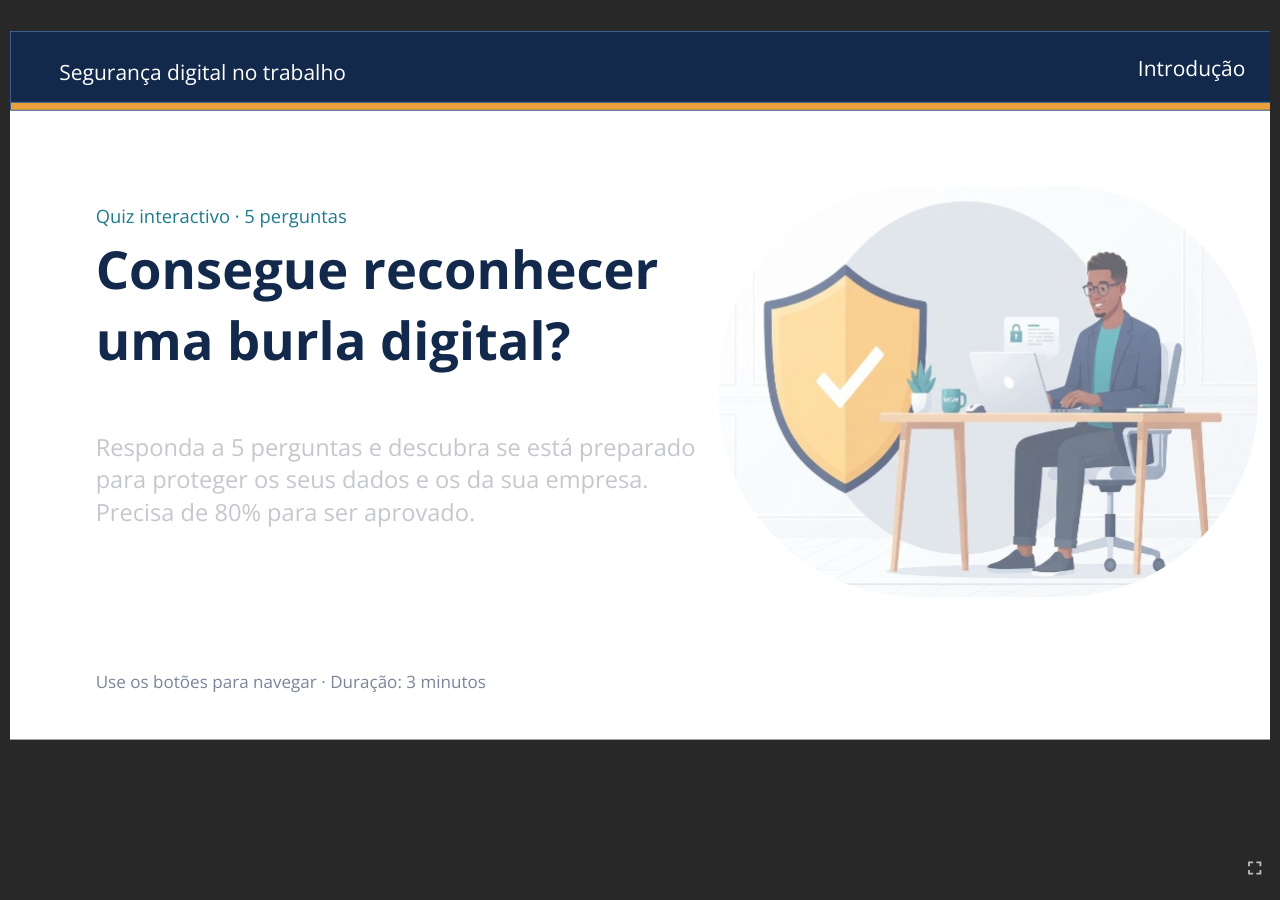
<file: elearning/quiz-seguranca-digital/story.html>
﻿<!doctype html>
<html lang="pt-PT">
<head>
  <meta charset="utf-8">
  <!-- Created using Storyline 360 x64 - http://www.articulate.com  -->
  <!-- version: 3.130.39111.0 -->
  <title>Quiz_Seguranca_Digital</title>
  <meta http-equiv="x-ua-compatible" content="IE=edge"/>
  <meta name="viewport" content="width=device-width,initial-scale=1,user-scalable=no,shrink-to-fit=no,minimal-ui"/>
  <meta name="apple-mobile-web-app-capable" content="yes"/>
  <style>
    html, body { height: 100%; padding: 0; margin: 0 }
    #app { height: 100%; width: 100%; }
  </style>

  <script>
    window.DS = {};
    window.globals = {
      DATA_PATH_BASE: '',
      HAS_FRAME: true,
      HAS_SLIDE: true,

      lmsPresent: false,
      tinCanPresent: false,
      cmi5Present: false,
      aoSupport: false,
      scale: 'Scaled',
      captureRc: false,
      browserSize: 'optimal',
      bgColor: '#282828',
      features: 'DropInBase,EngagePromiseUpgrade,FinalPromiseUpgrade,JsInteractions,Localization,PlayerMemoryEnhancements,SlideLevelScale,SlidePromiseUpgrade,StartupPromiseUpgrade,ViewPromiseUpgrade',
      themeName: 'unified',
      preloaderColor: '#FFFFFF',
      suppressAnalytics: false,
      productChannel: 'stable',
      publishSource: 'storyline',
      aid: 'aid|7710d9fb-9100-533c-a521-ce4788fc5e67',
      cid: '8deb9452-287f-40b4-80cc-6dc9d118e4b2',
      playerVersion: '3.130.39111.0',
      publishTimestamp: '2026-11-21T18:24:02.7224684Z',
      maxIosVideoElements: 10,
      connectionSettings: { message: 'Est%C3%A1%20desconectado.%20A%20tentar%20restabelecer%20a%20liga%C3%A7%C3%A3o...', useDarkTheme: false, mode: 'disabled' },
      hasFeature: function(feature) {
        return this.features.split(',').includes(feature);
      },
      
      parseParams: function(qs) {
        if (window.globals.parsedParams != null) {
          return window.globals.parsedParams;
        }
        qs = (qs || window.location.search.substr(1)).split('+').join(' ');
        var params = {},
            tokens,
            re = /[?&]?([^=]+)=([^&]*)/g;

        while (tokens = re.exec(qs)) {
          params[decodeURIComponent(tokens[1]).trim()] =
            decodeURIComponent(tokens[2]).trim();
        }
        window.globals.parsedParams = params;
        return params;
      }

    };

    if (window.flagsUnderTest != null) {
      window.globals.features = window.flagsUnderTest.reduce((accum, feature) => {
        if (!accum.includes(feature)) {
          accum.push(feature);
        }
        return accum;
      }, window.globals.features.split(',')).join();
    }
  </script>
  <script>
    var isIe11 = ('ActiveXObject' in window || window.MSBlobBuilder != null)
      && window.msCrypto != null && !window.ActiveXObject;
    if (isIe11) {
      window.globals.unsupportedBrowser = true;
      document.write(atob('[base64]'));
    }
  </script>

  <script>
    if (window.globals.hasFeature('Localization')) {
      
      
    }
  </script>

  
  
  <script>window.THREE = { };</script>
  
</head>
<body style="background: #282828" class="cs-HTML theme-unified">
  <!-- 360 -->
  <script>!function(){var e,i=/iPhone/i,o=/iPod/i,n=/iPad/i,t=/\biOS-universal(?:.+)Mac\b/i,r=/\bAndroid(?:.+)Mobile\b/i,a=/Android/i,d=/(?:SD4930UR|\bSilk(?:.+)Mobile\b)/i,p=/Silk/i,l=/Windows Phone/i,u=/\bWindows(?:.+)ARM\b/i,b=/BlackBerry/i,s=/BB10/i,c=/Opera Mini/i,f=/\b(CriOS|Chrome)(?:.+)Mobile/i,h=/Mobile(?:.+)Firefox\b/i,v=function(e){return void 0!==e&&"MacIntel"===e.platform&&"number"==typeof e.maxTouchPoints&&e.maxTouchPoints>1&&"undefined"==typeof MSStream};e=function(e){var m={userAgent:"",platform:"",maxTouchPoints:0};e||"undefined"==typeof navigator?"string"==typeof e?m.userAgent=e:e&&e.userAgent&&(m={userAgent:e.userAgent,platform:e.platform,maxTouchPoints:e.maxTouchPoints||0}):m={userAgent:navigator.userAgent,platform:navigator.platform,maxTouchPoints:navigator.maxTouchPoints||0};var g=m.userAgent,y=g.split("[FBAN");void 0!==y[1]&&(g=y[0]),void 0!==(y=g.split("Twitter"))[1]&&(g=y[0]);var A=function(e){return function(i){return i.test(e)}}(g),w={apple:{phone:A(i)&&!A(l),ipod:A(o),tablet:!A(i)&&(A(n)||v(m))&&!A(l),universal:A(t),device:(A(i)||A(o)||A(n)||A(t)||v(m))&&!A(l)},amazon:{phone:A(d),tablet:!A(d)&&A(p),device:A(d)||A(p)},android:{phone:!A(l)&&A(d)||!A(l)&&A(r),tablet:!A(l)&&!A(d)&&!A(r)&&(A(p)||A(a)),device:!A(l)&&(A(d)||A(p)||A(r)||A(a))||A(/\bokhttp\b/i)},windows:{phone:A(l),tablet:A(u),device:A(l)||A(u)},other:{blackberry:A(b),blackberry10:A(s),opera:A(c),firefox:A(h),chrome:A(f),device:A(b)||A(s)||A(c)||A(h)||A(f)},any:!1,phone:!1,tablet:!1};return w.any=w.apple.device||w.android.device||w.windows.device||w.other.device,w.phone=w.apple.phone||w.android.phone||w.windows.phone,w.tablet=w.apple.tablet||w.android.tablet||w.windows.tablet,w}(),"object"==typeof exports&&"undefined"!=typeof module?module.exports=e:"function"==typeof define&&define.amd?define((function(){return e})):this.isMobile=e}();
    window.isMobile.apple.tablet = window.isMobile.apple.tablet ||
      (navigator.platform === 'MacIntel' && navigator.maxTouchPoints > 1);
    window.isMobile.apple.device = window.isMobile.apple.device || window.isMobile.apple.tablet;
    window.isMobile.tablet = window.isMobile.tablet || window.isMobile.apple.tablet;
    window.isMobile.any = window.isMobile.any || window.isMobile.apple.tablet;
  </script>

  <div id="focus-sink" tabindex="-1"></div>

  <div id="preso"></div>
  <script>
    (function() {

      var classTypes = [ 'desktop', 'mobile', 'phone', 'tablet' ];

      var addDeviceClasses = function(prefix, testObj) {
        var curr, i;
        for (i = 0; i < classTypes.length; i++) {
          curr = classTypes[i];
          if (testObj[curr]) {
            document.body.classList.add(prefix + curr);
          }
        }
      };

      var params = window.globals.parseParams(),
          isDevicePreview = params.devicepreview === '1',
          isPhoneOverride = params.deviceType === 'phone' || (isDevicePreview && params.phone == '1'),
          isTabletOverride = (params.deviceType === 'tablet' || isDevicePreview) && !isPhoneOverride,
          isMobileOverride = isPhoneOverride || isTabletOverride;

      var deviceView = {
        desktop: !window.isMobile.any && !isMobileOverride,
        mobile: window.isMobile.any || isMobileOverride,
        phone: isPhoneOverride || (window.isMobile.phone && !isTabletOverride),
        tablet: isTabletOverride || window.isMobile.tablet
      };

      window.globals.deviceView = deviceView;
      window.isMobile.desktop = !window.isMobile.any;
      window.isMobile.mobile = window.isMobile.any;

      addDeviceClasses('view-', deviceView);

    })();
  </script>
  
  <script src='story_content/triggers.js' type=text/javascript></script>
<script src='story_content/user.js' type=text/javascript></script>
  <div class="slide-loader"></div>

  <script>
    var doc = document, loader = doc.body.querySelector('.slide-loader'); [ 1, 2, 3 ].forEach(function(n) { var d = doc.createElement('div'); d.style.backgroundColor = window.globals.preloaderColor; d.classList.add('mobile-loader-dot'); d.classList.add('dot' + n); loader.appendChild(d); });
  </script>

  <div class="mobile-load-title-overlay" style="display: none">
    <div class="mobile-load-title">Quiz_Seguranca_Digital</div>
  </div>

  <div class="mobile-chrome-warning"></div>

  
<style>
  .warn-connection-dialog {
    display: none;
    background: transparent;
    pointer-events: all;
    position: fixed;
    left: 0;
    top: 0;
    width: 100%;
    height: 100%;
    z-index: 999;
  }

  .warn-connection-content {
    pointer-events: all;
    border-radius: 4px;
    background: white;
    border: 1px solid #E7E7E7;
    color: #333333;
    box-shadow: 0 2px 4px rgba(0, 0, 0, 0.25);
    transition: all 150ms ease-out;
    position: absolute;
    white-space: nowrap;
  }

  .view-phone.is-landscape .warn-connection-content {
    left: 23px;
    bottom: 23px;
  }

  .view-tablet.is-landscape .warn-connection-content {
    left: 50%;
    top: 20px;
    transform: translateX(-50%);
  }

  .view-mobile.is-portrait .warn-connection-content {
    transform: translate(-50%, calc(-100% - 15px));
  }

  .warn-connection-content p {
    display: inline-block;
    margin: 0 8px 0 0;
    line-height: 33px;
    font-size: 11px;
  }

  .warn-connection-content svg {
    position: relative;
    vertical-align: middle;
    margin: 0 2px 2px 8px;
  }

  .view-desktop .warn-connection-content {
    left: 1.5em;
    bottom: 1.5em;
  }

  .view-desktop .warn-connection-content p {
    font-size: 1.1em;
  }

  .is-offline .warn-connection-dialog {
    display: block;
  }

  .is-offline .cs-panel * {
    pointer-events: none !important;
  }

  .is-offline .cs-panel {
    pointer-events: all !important;
  }

  .is-offline #nav-controls * {
    pointer-events: none !important;
  }

  .is-offline #nav-controls {
    pointer-events: all !important;
  }
</style>

<div class="warn-connection-dialog" role="alertdialog" aria-modal="true" tabindex="0" aria-labelledby="warn-connection-message">
  <div class="warn-connection-content">
    <svg width="17" height="15" viewBox="0 0 17 15" xmlns="http://www.w3.org/2000/svg">
      <path fill="#8F0000" stroke="white" d="M16.07,12.98 L15.88,12.23 L9.51,1.21 C8.97,0.26,7.6,0.26,7.06,1.21 L0.69,12.23 C0.15,13.16,0.81,14.36,1.91,14.36 H14.65 C15.47,14.36,16.05,13.7,16.07,12.98 Z"/>
      <path fill="white" stroke="white" d="M8.58,5.5 C8.35,5.28,8.5,5.35,8.21,5.32 C8.09,5.35,7.97,5.49,7.96,5.67 C7.97,5.79,7.98,5.92,7.98,6.04 L7.98,6.04 C7.99,6.17,8,6.31,8.01,6.43 L8.01,6.44 C8.03,6.92,8.06,7.41,8.09,7.9 L8.09,7.9 C8.12,8.39,8.14,8.88,8.17,9.37 C8.17,9.39,8.18,9.42,8.2,9.44 C8.23,9.46,8.25,9.47,8.28,9.47 C8.31,9.47,8.34,9.46,8.35,9.44 C8.37,9.43,8.38,9.4,8.39,9.35 L8.39,9.34 C8.39,9.24,8.4,9.15,8.4,9.05 L8.4,9.05 C8.41,8.96,8.41,8.86,8.42,8.75 C8.43,8.44,8.45,8.12,8.47,7.81 L8.47,7.81 C8.49,7.49,8.51,7.18,8.53,6.87 C8.55,6.46,8.56,6.05,8.59,5.64 L8.6,5.62 C8.6,5.57,8.59,5.53,8.58,5.5 L8.21,5.32 Z"/>
      <circle fill="white" stroke="white" cx="8.3" cy="11.35" r="0.3"/>
    </svg>
    <p id="warn-connection-message">You are offline. Trying to reconnect...</p>
  </div>
</div>

<script>
  (function() {
    window.DS.connection = {
      warningShown: false,
      assets: {},
      loadingAssetGroup: false,
      retryDelay: 500
    };

    var connectionSettings = window.globals.connectionSettings || {};

    var useConnectionMessages = window.AbortController != null &&
      window.location.protocol != 'file:' &&
      connectionSettings.mode === 'normal';

    window.DS.connection.useConnectionMessages = useConnectionMessages;

    var assetCount = 0;
    var checkLoadedId;


    if (useConnectionMessages && connectionSettings != null) {
      var contentEl = document.querySelector('.warn-connection-content');
      var messageEl = contentEl.querySelector('p');

      if (connectionSettings.useDarkTheme) {
        contentEl.style.borderColor = '#BABBBA';
        contentEl.style.backgroundColor = '#282828';
        contentEl.style.color = '#FFFFFF';
      }

      if (connectionSettings.message != null) {
        messageEl.textContent = window.decodeURIComponent(connectionSettings.message);
      }
    }

    function checkAssetsReady() {
      for (var i in DS.connection.assets) {
        if (!DS.connection.assets[i].success) {
          return false;
        }
      }
      return true;
    }

    function stopAssetGroup() {
      if (!useConnectionMessages) { return; }

      assetCount = 0;

      DS.connection.oldAssetGroup = DS.connection.assets;
      DS.connection.assets = {};
      DS.connection.loadingAssetGroup = false;
      clearInterval(checkLoadedId);
    }

    function startAssetGroup() {
      if (!useConnectionMessages) { return; }
      var ticks = 0;
      clearInterval(checkLoadedId);
      checkLoadedId = setInterval(function() {
        var loaded = 0;
        if (assetCount === 0 && loaded === 0) {
          clearInterval(checkLoadedId);
          return;
        }

        for (var i in DS.connection.assets) {
          if (DS.connection.assets[i].success) {
            loaded++;
          }
        }

        if (assetCount === loaded && checkAssetsReady()) {
          for (var i in DS.connection.assets) {
            if (DS.connection.assets[i].action) {
              DS.connection.assets[i].action();
            }
          }
          hideWarning();
          stopAssetGroup();
        }
      }, 100)
    }

    function requiredAsset(url, action, retry, type) {
      if (!useConnectionMessages) { return; }
      if (DS.connection.assets[url]) { return; }

      DS.connection.assets[url] = {
        success: false, action: action, retry: retry, type: type
      };
      assetCount = Object.keys(DS.connection.assets).length;
      if (!DS.connection.loadingAssetGroup) {
        startAssetGroup();
      }
      DS.connection.loadingAssetGroup = true;
    }

    function assetLoaded(url) {
      if (!useConnectionMessages) { return; }
      if (DS.connection.assets[url]) {
        DS.connection.assets[url].success = true;
      }
    }

    function assetFailed(url) {
      if (!useConnectionMessages) { return; }
      if (!DS.connection.assets[url]) {
        if (/\.js$/.test(url) && url.indexOf('transcripts') === -1) {
          setTimeout(function() {
            if (DS.connection.lastSlideLoaded != null) {
              DS.connection.lastSlideLoaded();
            }
          }, DS.connection.retryDelay);
        }
        return;
      }
      if (!DS.connection.warningShown) { showWarning(); }
      if (DS.connection.assets[url].retry) {
        setTimeout(function() {
          if (!DS.connection.assets[url].success) {
            DS.connection.assets[url].retry()
          }
        }, DS.connection.retryDelay);
      }
    }

    function hideWarning() {
      document.body.classList.remove('is-offline');
      DS.connection.warningShown = false;
      enableKeys();
    }
    DS.connection.hideWarning = hideWarning

    function showWarning(btn) {
      document.body.classList.add('is-offline')
      DS.connection.warningShown = true;
      updateWarningPosition();
      disableKeys();
    }

    function updateWarningPosition() {
      if (!DS.connection.warningShown) {
        return;
      }

      var isPortrait = document.body.classList.contains('is-portrait');
      var isMobile = document.body.classList.contains('view-mobile');
      var warningEl = document.querySelector('.warn-connection-content');

      if (isPortrait && isMobile) {
        var slide = document.querySelector('.primary-slide');
        var slideRect = slide != null
          ? slide.getBoundingClientRect()
          : { top: window.innerHeight, left: 0, width: window.innerWidth };

        warningEl.style.top = `${slideRect.top}px`
        warningEl.style.left = `${slideRect.left + slideRect.width / 2}px`
      } else {
        warningEl.style.top = null;
        warningEl.style.left = null;
      }

      window.requestAnimationFrame(updateWarningPosition);
    }

    function onDisableKeyDown(e) {
      e.preventDefault();
      e.stopImmediatePropagation();
    }

    function onDisableKeyUp(e) {
      e.preventDefault();
      e.stopImmediatePropagation();
    }

    var accStyle = document.createElement('style');
    var warnDialogEl = document.querySelector('.warn-connection-dialog');

    function disableKeys() {
      if (DS.views && DS.views.nsStack && DS.views.nsStack.length === 1) {
        DS.views.nsStack[0].tabReachable = false
        DS.views.nsStack[0].updateTabIndex(true);
      }

      accStyle.innerHTML = '.acc-shadow-dom { display: none; }';
      document.body.appendChild(accStyle);

      warnDialogEl.parentNode.append(warnDialogEl);
      warnDialogEl.focus();
    }

    function enableKeys() {
      accStyle.remove();
      if (DS.views && DS.views.nsStack && DS.views.nsStack.length === 1 && DS.views.nsStack[0].name === '_frame') {
        DS.views.nsStack[0].tabReachable = true;
        DS.views.nsStack[0].updateTabIndex();
      }
    }

    // these will all be noops if the feature flag isn't set in
    // the data and `window.globals.features`
    DS.connection.requiredAsset = requiredAsset;
    DS.connection.assetLoaded = assetLoaded;
    DS.connection.assetFailed = assetFailed;
    DS.connection.stopAssetGroup = stopAssetGroup;
    DS.connection.startAssetGroup = startAssetGroup;
  })();
</script>


  <script>
    
    if (window.autoSpider && window.vInterfaceObject) {
      document.querySelector('.mobile-load-title-overlay').style.display = 'none';
    }
  </script>

  

  <link rel="stylesheet" href="html5/data/css/output.min.css" data-noprefix/>
</body>
<script src="html5/lib/scripts/bootstrapper.min.js"></script>
</html>
</file>
<file: elearning/quiz-seguranca-digital/html5/data/css/output.min.css>
@font-face {
  font-family: 'LatoBold Charset1_ Bold53AE63B7';
  src: url('[data-uri]');
  font-style: normal;
  font-weight: bold;
}
@font-face {
  font-family: 'Lato Charset1_ 6p8UIiGSF73AD5C4';
  src: url('[data-uri]');
  font-style: normal;
  font-weight: normal;
}
@font-face {
  font-family: 'Open Sans Charset1_ 6gp474D96D0';
  src: url('[data-uri]');
  font-style: normal;
  font-weight: normal;
}
@font-face {
  font-family: 'Open SansBold CharsBold212AFA3E';
  src: url('[data-uri]');
  font-style: normal;
  font-weight: bold;
}
@font-face {
  font-family: 'Open SansItalic CItalic7FDD5AAE';
  src: url('[data-uri]');
  font-style: normal;
  font-weight: normal;
}
@font-face {
  font-family: 'Open Sans Charset0_v9TY33EDE6F2';
  src: url('[data-uri]');
  font-style: normal;
  font-weight: normal;
}
@font-face {
  font-family: 'Open SansBold CharsBoldE47A47C6';
  src: url('[data-uri]');
  font-style: normal;
  font-weight: bold;
}
@font-face {
  font-family: 'Open SansItalic CItalicC6FA076B';
  src: url('[data-uri]');
  font-style: normal;
  font-weight: normal;
}
.cs-HTML {
  background: rgba(40, 40, 40, 1);
}
.cs-npnxnanbnsnfns00000000001 .cs-infopanel  {
  box-shadow: 0 1px 0 rgba(0, 0, 0, 0);
  background: rgba(255, 255, 255, 1);
}
.cs-npnxnanbnsnfns00000000001 .cs-infopanel .cs-link {
  color: rgba(186, 187, 186, 1);
}
.cs-npnxnanbnsnfns00000000001 .cs-infopanel .cs-link:hover {
  color: rgba(255, 255, 255, 1);
}
.cs-npnxnanbnsnfns00000000001 .cs-infopanel .cs-name {
  color: rgba(68, 68, 68, 1);
}
.cs-npnxnanbnsnfns00000000001 .cs-infopanel .cs-title {
  color: rgba(153, 153, 153, 1);
}
.cs-npnxnanbnsnfns00000000001 .cs-infopanelpopup  {
  box-shadow: 0 1px 0 rgba(0, 0, 0, 0);
  background: rgba(0, 0, 0, 0);
}
.cs-npnxnanbnsnfns00000000001 .cs-infopanelpopup .cs-link {
  color: rgba(255, 0, 0, 1);
}
.cs-npnxnanbnsnfns00000000001 .cs-infopanelpopup .cs-link:hover {
  color: rgba(255, 255, 255, 1);
}
.cs-npnxnanbnsnfns00000000001 .cs-infopanelpopup .cs-name {
  color: rgba(255, 255, 255, 1);
}
.cs-npnxnanbnsnfns00000000001 .cs-infopanelpopup .cs-bio {
  color: rgba(186, 187, 186, 1);
}
.cs-npnxnanbnsnfns00000000001 .cs-timer  {
  color: rgba(186, 187, 186, 1);
}
.cs-npnxnanbnsnfns00000000001 .cs-duration stop:first-child {
  stop-color: rgba(60, 60, 60, 1);
}
.cs-npnxnanbnsnfns00000000001 .cs-duration stop:last-child {
  stop-color: rgba(60, 60, 60, 1);
}
.cs-npnxnanbnsnfns00000000001 .cs-elapsed stop:first-child {
  stop-color: rgba(254, 227, 71, 1);
}
.cs-npnxnanbnsnfns00000000001 .cs-elapsed stop:last-child {
  stop-color: rgba(254, 227, 71, 1);
}
.cs-npnxnanbnsnfns00000000001 .cs-timer .cs-pie .cs-innerstroke {
  stroke: rgba(199, 199, 199, 1);
}
.cs-npnxnanbnsnfns00000000001 .cs-timer .cs-pie .cs-innerborder {
  stroke: rgba(255, 255, 255, 1);
}
.cs-npnxnanbnsnfns00000000001 .cs-window  {
  box-shadow: 0 8px 5px rgba(0, 0, 0, 0.2);
  border-color: rgba(49, 99, 0, 0);
  background: rgba(33, 33, 33, 1);
  color: rgba(248, 248, 248, 1);
}
.cs-npnxnanbnsnfns00000000001 .cs-window .cs-diva {
  border-color: rgba(78, 78, 78, 1);
}
.cs-npnxnanbnsnfns00000000001 .cs-window .cs-divb {
  border-color: rgba(78, 78, 78, 0);
}
.cs-npnxnanbnsnfns00000000001 .cs-editor .cs-editor-slide {
  color: rgba(226, 226, 226, 1);
}
.cs-npnxnanbnsnfns00000000001 .cs-editor .cs-editor-html {
  color: rgba(186, 187, 186, 1);
}
.cs-npnxnanbnsnfns00000000001 .cs-editor .cs-editor-button {
  text-shadow: 0 1px 0 rgba(0, 0, 0, 0);
  color: rgba(255, 255, 255, 1);
  border-color: rgba(211, 211, 211, 1);
  background: rgba(34, 34, 34, 1);
}
.cs-npnxnanbnsnfns00000000001 .cs-editor .cs-editor-button:hover {
  background: rgba(68, 68, 68, 1);
}
.cs-npnxnanbnsnfns00000000001 .cs-editor .cs-editor-button:active {
  background: rgba(68, 68, 68, 1);
}
.cs-npnxnanbnsnfns00000000001 .cs-listitem  {
  color: rgba(186, 187, 186, 1);
  border-color: none;
  border: 1px solid transparent;
}
.cs-npnxnanbnsnfns00000000001 .cs-listitem:hover {
  background: rgba(255, 255, 255, 0.06);
  border-color: rgba(108, 108, 108, 1) !important;
  border-width: 1px;
  border-radius: 2px;
  border-style: solid;
  box-sizing: border-box;
}
.cs-npnxnanbnsnfns00000000001 .cs-listitem.hover {
  background: rgba(255, 255, 255, 0.06);
  border-color: rgba(108, 108, 108, 1) !important;
  border-width: 1px;
  border-radius: 2px;
  border-style: solid;
  box-sizing: border-box;
}
.cs-npnxnanbnsnfns00000000001 .cs-glossary  {
  color: rgba(186, 187, 186, 1);
}
.cs-npnxnanbnsnfns00000000001 .cs-glossary .cs-scrolling-panel {
  background: rgba(0, 0, 0, 0);
}
.cs-npnxnanbnsnfns00000000001 .cs-glossary .cs-term.cs-selected .cs-choice-list-trigger {
  color: rgba(255, 255, 255, 1);
  background: rgba(255, 255, 255, 1);
}
.cs-npnxnanbnsnfns00000000001 .cs-glossary .cs-term.cs-selected .cs-choice-list-trigger:focus {
  color: rgba(255, 255, 255, 1);
  background: rgba(255, 255, 255, 1);
}
.cs-npnxnanbnsnfns00000000001 .cs-glossary .cs-term:hover .cs-choice-list-trigger {
  background: rgba(186, 187, 186, 1);
}
.cs-npnxnanbnsnfns00000000001 .cs-glossary .cs-term.hover .cs-choice-list-trigger {
  background: rgba(186, 187, 186, 1);
}
.cs-npnxnanbnsnfns00000000001 .cs-glossary .cs-term .cs-choice-list-trigger:focus {
  background: rgba(186, 187, 186, 1);
}
.cs-npnxnanbnsnfns00000000001 .cs-glossary .cs-diva {
  border-color: rgba(0, 0, 0, 0);
}
.cs-npnxnanbnsnfns00000000001 .cs-glossary .cs-divb {
  border-color: rgba(0, 0, 0, 0);
}
.cs-npnxnanbnsnfns00000000001 .cs-glossary .cs-divc {
  border-color: rgba(0, 0, 0, 0);
}
.cs-npnxnanbnsnfns00000000001 .cs-glossary .cs-heading {
  color: rgba(248, 248, 248, 1);
  font-weight: 700;
}
.note-content p span {
  color: rgba(186, 187, 186, 1);
  line-height: 1.4em;
  font-size: 103.769%;
}
.cs-npnxnanbnsnfns00000000001 .cs-resource .cs-separator {
  border-color: rgba(0, 0, 0, 0);
}
.cs-npnxnanbnsnfns00000000001 .cs-outline  {
  color: rgba(45, 45, 45, 1);
}
.cs-npnxnanbnsnfns00000000001 .cs-outline .cs-diva {
  border-color: rgba(0, 0, 0, 0);
}
.cs-npnxnanbnsnfns00000000001 .cs-outline .cs-divb {
  border-color: rgba(0, 0, 0, 0);
}
.cs-npnxnanbnsnfns00000000001 .cs-outline .cs-divc {
  border-color: rgba(0, 0, 0, 0);
}
.cs-npnxnanbnsnfns00000000001 .cs-outline .cs-search-filter:hover {
  color: rgba(0, 0, 0, 0);
}
.cs-npnxnanbnsnfns00000000001 .cs-outline .cs-search-filter.hover {
  color: rgba(0, 0, 0, 0);
}
.cs-npnxnanbnsnfns00000000001 .cs-transcript  {
  color: rgba(255, 255, 255, 1);
}
.cs-npnxnanbnsnfns00000000001 .cs-transcript .cs-div {
  border-color: rgba(0, 0, 0, 0);
}
.cs-npnxnanbnsnfns00000000001 .cs-tabs:not(.topmenu-item) {
  color: rgba(248, 248, 248, 1);
}
.cs-npnxnanbnsnfns00000000001 .cs-tabs .cs-inner-button:not(.topmenu-item) {
  text-shadow: 0 1px 0 rgba(0, 0, 0, 0);
}
.cs-npnxnanbnsnfns00000000001 .cs-tabs:hover:not(.topmenu-item) {
  color: rgba(248, 248, 248, 1);
}
.cs-npnxnanbnsnfns00000000001 .cs-tabs.cs-selected {
  background: rgba(0, 0, 0, 0);
  color: rgba(248, 248, 248, 1);
}
.cs-npnxnanbnsnfns00000000001 .cs-seekcontrol  {
  background: rgba(0, 0, 0, 0);
  border-color: rgba(0, 0, 0, 0);
}
.cs-npnxnanbnsnfns00000000001 .cs-seekcontrol .cs-button:hover .cs-icon {
  fill: rgba(255, 255, 255, 1);
}
.cs-npnxnanbnsnfns00000000001 .cs-seekcontrol .cs-button.hover .cs-icon {
  fill: rgba(255, 255, 255, 1);
}
.cs-npnxnanbnsnfns00000000001 .cs-seekcontrol .cs-button .cs-icon-shadow {
  fill: rgba(0, 0, 0, 0);
}
.cs-npnxnanbnsnfns00000000001 .cs-seekcontrol .cs-button .cs-icon {
  fill: rgba(180, 180, 180, 1);
}
.cs-npnxnanbnsnfns00000000001 .cs-seekcontrol .cs-seek .cs-fill {
  background: rgba(255, 255, 255, 0.6);
}
.cs-npnxnanbnsnfns00000000001 .cs-seekcontrol .cs-seek {
  background: rgba(108, 108, 108, 1);
  border-color: rgba(0, 0, 0, 0);
}
.cs-npnxnanbnsnfns00000000001 .cs-searchinput .cs-input {
  color: rgba(186, 187, 186, 1);
  border-color: rgba(0, 0, 0, 0);
  background: rgba(255, 255, 255, 0.06);
}
.cs-npnxnanbnsnfns00000000001 .cs-searchinput .cs-input:focus {
  color: rgba(248, 248, 248, 1);
  background: rgba(41, 41, 41, 1);
}
.cs-npnxnanbnsnfns00000000001 .cs-searchinput .cs-input:hover {
  box-shadow: inset 0 0 1px 0 rgba(69, 126, 19, 0);
}
.cs-npnxnanbnsnfns00000000001 .cs-searchinput .cs-input.hover {
  box-shadow: inset 0 0 1px 0 rgba(69, 126, 19, 0);
}
.cs-npnxnanbnsnfns00000000001 .cs-searchinput .cs-button .cs-icon {
  fill: rgba(186, 187, 186, 1);
}
.cs-npnxnanbnsnfns00000000001 .cs-searchinput .cs-button:hover {
  fill: rgba(63, 133, 0, 1);
}
.cs-npnxnanbnsnfns00000000001 .cs-searchinput .cs-button.hover {
  fill: rgba(63, 133, 0, 1);
}
.cs-npnxnanbnsnfns00000000001 .cs-menu  {
  box-shadow: 0 1px 0 rgba(0, 0, 0, 0);
  background: rgba(33, 33, 33, 1);
}
.cs-npnxnanbnsnfns00000000001 .cs-topmenu-item.active .cs-tab {
  background: rgba(33, 33, 33, 1);
}
.cs-npnxnanbnsnfns00000000001 .cs-logo  {
  box-shadow: 0 1px 0 rgba(37, 75, 0, 1);
  background: rgba(255, 255, 255, 0);
}
.cs-npnxnanbnsnfns00000000001 .cs-checkbox  {
  color: rgba(255, 255, 255, 1);
}
.cs-npnxnanbnsnfns00000000001 .cs-checkbox:hover {
  border-color: rgba(175, 221, 130, 1);
}
.cs-npnxnanbnsnfns00000000001 .cs-checkbox.hover {
  border-color: rgba(175, 221, 130, 1);
}
.cs-npnxnanbnsnfns00000000001 .cs-checkbox .cs-box {
  color: rgba(255, 255, 255, 1);
  border-color: rgba(42, 83, 0, 1);
}
.cs-npnxnanbnsnfns00000000001 .cs-checkbox .cs-box:checked::after {
  color: rgba(43, 196, 0, 1);
}
.cs-npnxnanbnsnfns00000000001 .cs-button  {
  text-shadow: 0 1px 0 rgba(0, 0, 0, 0);
  color: rgba(186, 187, 186, 1);
  border-color: rgba(0, 0, 0, 0);
  background: rgba(0, 0, 0, 0);
  box-shadow: 0 1px 0 rgba(0, 0, 0, 0);
}
.cs-npnxnanbnsnfns00000000001 .cs-button .cs-icon {
  fill: rgba(186, 187, 186, 1);
}
.cs-npnxnanbnsnfns00000000001 .cs-button .cs-icon-shadow {
  fill: rgba(0, 0, 0, 0);
}
.cs-npnxnanbnsnfns00000000001 .cs-button:hover {
  background: rgba(248, 248, 248, 1);
}
.cs-npnxnanbnsnfns00000000001 .cs-button.hover {
  background: rgba(248, 248, 248, 1);
}
.cs-npnxnanbnsnfns00000000001 .cs-button:active {
  background: rgba(0, 0, 0, 0);
}
.cs-npnxnanbnsnfns00000000001 .cs-button.cs-disabled:hover {
  background: rgba(0, 0, 0, 0);
}
.cs-npnxnanbnsnfns00000000001 .cs-button.cs-disabled.hover {
  background: rgba(0, 0, 0, 0);
}
.cs-npnxnanbnsnfns00000000001 .cs-button.cs-disabled:active {
  background: rgba(0, 0, 0, 0);
}
.cs-npnxnanbnsnfns00000000001 .cs-button.cs-volume:hover {
  background: rgba(0, 0, 0, 0);
}
.cs-npnxnanbnsnfns00000000001 .cs-button.cs-volume.hover {
  background: rgba(0, 0, 0, 0);
}
.cs-npnxnanbnsnfns00000000001 .cs-button.cs-volume:active {
  background: rgba(0, 0, 0, 0);
}
.cs-npnxnanbnsnfns00000000001.cs-base  {
  color: rgba(186, 187, 186, 1);
  border-color: rgba(40, 40, 40, 1);
  background: rgba(40, 40, 40, 1);
}
.cs-npnxnanbnsnfns00000000001.cs-base .cs-separator .cs-diva {
  background: rgba(69, 69, 69, 1);
}
.cs-npnxnanbnsnfns00000000001.cs-base .cs-separator .cs-divb {
  background: rgba(0, 0, 0, 0);
}
.cs-npnxnanbnsnfns00000000001.cs-base .cs-topmenu-item.active .cs-tab {
  border-color: rgba(69, 69, 69, 1);
}
.cs-npnxnanbnsnfns00000000001.cs-base .cs-topmenu-item.active .cs-panel {
  border-color: rgba(69, 69, 69, 1);
}
.cs-npnxnanbnsnfns00000000001.cs-base .cs-left {
  background: rgba(33, 33, 33, 1);
}
.cs-npnxnanbnsnfns00000000001.cs-base .cs-area-primary .cs-slide-container {
  background: rgba(40, 40, 40, 1);
}
.cs-npnxnanbnsnfns00000000001.cs-base.cs-custom-theme .cs-brandhighlight-bg {
  background: rgba(79, 189, 244, 1) !important;
}
.cs-npnxnanbnsnfns00000000001.cs-base.cs-custom-theme .cs-brandhighlight-secondary-bg {
  background: rgba(255, 255, 255, 1) !important;
}
.cs-npnxnanbnsnfns00000000001.cs-base.cs-custom-theme .cs-brandhighlight-border {
  border-color: rgba(79, 189, 244, 1) !important;
}
.cs-npnxnanbnsnfns00000000001.cs-base.cs-custom-theme .cs-brandhighlight-text {
  color: rgba(79, 189, 244, 1) !important;
}
.cs-npnxnanbnsnfns00000000001.cs-base.cs-custom-theme .cs-brandhighlight-fill {
  fill: rgba(79, 189, 244, 1) !important;
}
.cs-npnxnanbnsnfns00000000001.cs-base.cs-custom-theme .cs-listitem.cs-selected {
  background-color: rgba(255, 255, 255, 0.06) !important;
}
.cs-npnxnanbnsnfns00000000001 .cs-volume::-moz-range-thumb {
  border-color: rgba(43, 85, 0, 1);
  box-shadow: inset 0 0 1px 0 rgba(43, 85, 0, 1);
  background: rgba(255, 255, 255, 1);
}
.cs-npnxnanbnsnfns00000000001 .cs-volume::-ms-thumb {
  border-color: rgba(43, 85, 0, 1);
  box-shadow: inset 0 0 1px 0 rgba(43, 85, 0, 1);
  background: rgba(255, 255, 255, 1);
}
.cs-npnxnanbnsnfns00000000001 .cs-volume::-webkit-slider-thumb {
  border-color: rgba(43, 85, 0, 1);
  box-shadow: inset 0 0 1px 0 rgba(43, 85, 0, 1);
  background: rgba(255, 255, 255, 1);
}
.cs-npnxnanbnsnfns00000000001 .cs-volume::-moz-range-track {
  border-color: rgba(66, 140, 1, 1);
  background: rgba(108, 108, 108, 1);
}
.cs-npnxnanbnsnfns00000000001 .cs-volume::-ms-track {
  border-color: rgba(66, 140, 1, 1);
  background: rgba(108, 108, 108, 1);
}
.cs-npnxnanbnsnfns00000000001 .cs-volume::-webkit-slider-runnable-track {
  border-color: rgba(66, 140, 1, 1);
  background: rgba(108, 108, 108, 1);
}
body.show-focus .tab-focus-box {
  box-shadow: 0 0 0 1px rgba(255, 255, 0, 1), 0 0 0 3px rgba(0, 32, 96, 1), 0 0 5px 5px rgba(255, 255, 0, 1);
  border-color: transparent;
  outline: 2px transparent solid;
}
.skipnav {
  box-shadow: 0 0 0 1px rgba(255, 255, 0, 1), 0 0 0 3px rgba(0, 32, 96, 1), 0 0 5px 5px rgba(255, 255, 0, 1);
  border-color: transparent;
  outline: 2px transparent solid;
}
.cs-npnxnanbnsnfns00000000001 .cs-listitem:hover {
  color: none;
}
.cs-npnxnanbnsnfns00000000001 .cs-listitem.hover {
  color: none;
}
.cs-npnxnanbnsnfns00000000001 .cs-listitem.cs-viewed {
  color: #BABBBA;
}
.cs-npnxnanbnsnfns00000000001 .cs-listitem {
  color: #BABBBA;
}
.cs-npnxnanbnsnfns00000000001 .cs-listitem:hover .cs-icon-carrot * {
  fill: none;
}
.cs-npnxnanbnsnfns00000000001 .cs-listitem.hover .cs-icon-carrot * {
  fill: none;
}
.cs-npnxnanbnsnfns00000000001 .cs-listitem .cs-icon-carrot {
  color: none;
  top: calc(3px);
}
.cs-npnxnanbnsnfns00000000001 .cs-listitem .cs-icon-carrot .cs-shadow {
  color: #F8F8F8;
}
.cs-npnxnanbnsnfns00000000001 .item-collapsible .is-scene {
  color: #F8F8F8 !important;
  font-weight: 700;
}
.cs-npnxnanbnsnfns00000000001 .is-scene .cs-icon-carrot * {
  color: #F8F8F8 !important;
  font-weight: 700;
}
.cs-npnxnanbnsnfns00000000001 .is-scene:not(.outline-links-collapse) > a {
  color: #F8F8F8;
}
.cs-npnxnanbnsnfns00000000001 .is-scene:not(.outline-links-collapse) .cs-icon-carrot * {
  fill: none !important;
  color: #F8F8F8 !important;
}
.cs-npnxnanbnsnfns00000000001 .tabs, .cs-npnxnanbnsnfns00000000001 .cs-logo {
  border-bottom: 1px solid rgba(108, 108, 108, 1);
}
.cs-npnxnanbnsnfns00000000001 .area-secondary-wrapper:after {
  background-image: url('[data-uri]');
  background-size: 100%;
}
.cs-npnxnanbnsnfns00000000001 .panel-footer {
  background: #212121;
}
.cs-npnxnanbnsnfns00000000001 #outline-search {
  background: rgba(255, 255, 255, 0.06);
  border-color: rgba(108, 108, 108, 1);
  border-width: 1px;
  border-style: solid;
}
.cs-npnxnanbnsnfns00000000001 .topmenu-panel #outline-search {
  background: #545454;
}
.cs-npnxnanbnsnfns00000000001 .search-icon circle, .cs-npnxnanbnsnfns00000000001 .search-icon path {
  stroke: #BABBBA;
}
.cs-npnxnanbnsnfns00000000001 #outline-search input[type   =search] {
  color: #F8F8F8;
}
.cs-npnxnanbnsnfns00000000001 #outline-search ::-webkit-input-placeholder {
  color: #BABBBA !important;
}
.cs-npnxnanbnsnfns00000000001 #outline-search :-ms-input-placeholder {
  color: #BABBBA !important;
}
.cs-npnxnanbnsnfns00000000001 #outline-search ::-moz-placeholder {
  color: #BABBBA !important;
  opacity: 1;
}
.cs-npnxnanbnsnfns00000000001 .cs-topmenu-item.active, body:not(.is-touchable-tablet) .cs-npnxnanbnsnfns00000000001 .cs-topmenu-item:hover {
  color: #F8F8F8;
}
.cs-npnxnanbnsnfns00000000001 .cs-topmenu-item.button-tapped {
  color: #F8F8F8;
}
.cs-npnxnanbnsnfns00000000001 .cs-topmenu-item.active .cs-tab, .cs-npnxnanbnsnfns00000000001 .cs-topmenu-item .cs-tab {
  background: transparent !important;
  border: none !important;
}
.cs-npnxnanbnsnfns00000000001 .top-tabs-drop-icon div {
  background: #BABBBA;
}
.cs-npnxnanbnsnfns00000000001 .cs-panel.topmenu-panel .panel-content, .cs-npnxnanbnsnfns00000000001 .top-tabs-drop {
  background: #212121;
}
.cs-npnxnanbnsnfns00000000001 .cs-topmenu-item.active .cs-panel {
  background: #212121;
}
.cs-npnxnanbnsnfns00000000001 .cs-menu.topmenu-panel, .cs-npnxnanbnsnfns00000000001 .top-tabs-drop {
  border: 1px solid rgba(69, 69, 69, 1) !important;
  border-radius: 3px;
}
.cs-npnxnanbnsnfns00000000001 .resources .resources-list a:hover {
  background: rgba(255, 255, 255, 0.06);
}
body:not(.is-touchable-tablet) .cs-npnxnanbnsnfns00000000001 .resources .resources-list a:hover {
  background: rgba(255, 255, 255, 0.06);
}
.cs-npnxnanbnsnfns00000000001 .resources .resources-list a.hover {
  background: rgba(255, 255, 255, 0.06);
}
body:not(.is-touchable-tablet) .cs-npnxnanbnsnfns00000000001 .resources .resources-list a.hover {
  background: rgba(255, 255, 255, 0.06);
}
.cs-npnxnanbnsnfns00000000001 .resources .resources-list a.button-tapped {
  background: rgba(255, 255, 255, 0.06);
}
.cs-npnxnanbnsnfns00000000001 .cs-icon path, .cs-npnxnanbnsnfns00000000001 .cs-icon rect, .cs-npnxnanbnsnfns00000000001 .cs-icon polygon, .cs-npnxnanbnsnfns00000000001 .menu-icon-wrapper.menu-icon-wrapper-hover path {
  fill: #BABBBA;
}
.cs-npnxnanbnsnfns00000000001 .cs-icon .icon-stroke-only {
  fill: none !important;
  stroke: #BABBBA !important;
}
body:not(.is-touchable-tablet) .cs-npnxnanbnsnfns00000000001 .cs-button:hover .cs-icon path, body:not(.is-touchable-tablet) .cs-npnxnanbnsnfns00000000001 .cs-button:hover .cs-icon rect, body:not(.is-touchable-tablet) .cs-npnxnanbnsnfns00000000001 .cs-button:hover .cs-icon polygon {
  fill: #F8F8F8;
}
body:not(.is-touchable-tablet) .cs-npnxnanbnsnfns00000000001 .cs-tabs:hover .search-icon circle, body:not(.is-touchable-tablet) .cs-npnxnanbnsnfns00000000001 .cs-tabs:hover .search-icon path {
  stroke: #F8F8F8;
}
.cs-npnxnanbnsnfns00000000001 .cs-button.button-tapped .cs-icon path, .cs-npnxnanbnsnfns00000000001 .cs-button.button-tapped .cs-icon rect, .cs-npnxnanbnsnfns00000000001 .cs-button.button-tapped .cs-icon polygon {
  fill: #F8F8F8;
}
body:not(.is-touchable-tablet) .cs-npnxnanbnsnfns00000000001 .cs-button:hover .cs-icon .icon-stroke-only {
  fill: none !important;
  stroke: #F8F8F8 !important;
}
.cs-npnxnanbnsnfns00000000001 .cs-button:button-tapped .cs-icon .icon-stroke-only {
  fill: none !important;
  stroke: #F8F8F8 !important;
}
.cs-npnxnanbnsnfns00000000001 .menu-icon-wrapper.menu-icon-wrapper-hover svg path {
  fill: #F8F8F8;
}
.floating-sidebar:not(.sidebar-closed) .cs-npnxnanbnsnfns00000000001 #hamburger .menu-icon-wrapper svg path {
  fill: #BABBBA;
}
.floating-sidebar:not(.sidebar-closed) .cs-npnxnanbnsnfns00000000001 #hamburger .menu-icon-wrapper.menu-icon-wrapper-hover svg path {
  fill: #F8F8F8;
}
.cs-npnxnanbnsnfns00000000001 .volume .btn:before {
  background-image: url('[data-uri]');
}
.cs-npnxnanbnsnfns00000000001 .volume-track {
  background: #6C6C6C;
}
.cs-npnxnanbnsnfns00000000001 .volume-icon circle {
  stroke: #BABBBA;
}
.cs-npnxnanbnsnfns00000000001 .cs-settings > .settings-panel {
  background: #212121;
  border: 1px solid rgba(69, 69, 69, 1) !important;
  border-radius: 3px;
}
.cs-npnxnanbnsnfns00000000001 .cs-settings > .panel-down-arrow {
  fill: #212121;
}
.cs-npnxnanbnsnfns00000000001 .switch-toggle .border {
  stroke: #7C7C7C;
}
.cs-npnxnanbnsnfns00000000001 .switch-toggle .thumb-off .thumb {
  fill: #A2A2A2;
}
.cs-npnxnanbnsnfns00000000001 .switch-toggle .thumb-on .track {
  fill: rgba(79, 189, 244, 1);
}
.cs-npnxnanbnsnfns00000000001 .switch-toggle .thumb-off .track {
  fill: rgba(255, 255, 255, 0.1);
}
.cs-npnxnanbnsnfns00000000001 .switch-label {
  color: #BABBBA;
}
.cs-npnxnanbnsnfns00000000001 .cs-panel .scrollarea-btn:after {
  background: rgba(179, 180, 179, 0.75);
}
.scrollarea-scrollbar:hover .scrollarea-btn:after, .scrollarea-scrollbar.highlight-scrollbar .scrollarea-btn:after {
  background: rgba(179, 180, 179, 0.75);
}
.floating-sidebar .sidebar-overlay {
  background: rgba(0, 0, 0, 0.85);
}
.cs-npnxnanbnsnfns00000000001 .overlay-message {
  background: rgba(0, 0, 0, 0.85);
}
.cs-npnxnanbnsnfns00000000001 .top-ui-bg, .cs-npnxnanbnsnfns00000000001 .bottom-ui-bg, .cs-npnxnanbnsnfns00000000001 .right-ui-bg, .cs-npnxnanbnsnfns00000000001 .left-ui-bg {
  background: rgba(40, 40, 40, 0.8);
}
.cs-npnxnanbnsnfns00000000001 .circle-progress-bg {
  fill: #282828;
}
.cs-npnxnanbnsnfns00000000001 .circle-progress-well {
  fill: #6C6C6C;
}
.cs-npnxnanbnsnfns00000000001 .circle-progress-pie {
  stroke: #6C6C6C;
}
.cs-npnxnanbnsnfns00000000001 .lightbox .option-pane {
  background: rgba(40, 40, 40, 0.8);
}
.cs-npnxnanbnsnfns00000000001 .lightbox .option-pane:before {
  background: #282828;
}
.cs-npnxnanbnsnfns00000000001 .message-window {
  background: #212121;
  border: 1px solid rgba(255, 255, 255, 1) !important;
  border-radius: 3px;
}
.cs-npnxnanbnsnfns00000000001 .message-window-header p, .cs-npnxnanbnsnfns00000000001 .message-window-text {
  color: #F8F8F8;
}
.cs-npnxnanbnsnfns00000000001 .message-window-header p {
  border-bottom: 1px solid rgba(255, 255, 255, 1);
}
.cs-npnxnanbnsnfns00000000001 .message-window button.slide-object-button {
  border: 1px solid rgba(255, 255, 255, 1) !important;
}
.cs-npnxnanbnsnfns00000000001 .message-window button.slide-object-button:hover {
  background: rgba(255, 255, 255, 0.06) !important;
}
.message-window .slide-object-button tspan, .message-window .slide-object-button-text tspan {
  fill: #F8F8F8 !important;
}
body:not(.is-touchable-tablet) .cs-npnxnanbnsnfns00000000001 .cs-button:hover .text {
  color: #F8F8F8;
}
.cs-npnxnanbnsnfns00000000001 .cs-button.button-tapped .text {
  color: #F8F8F8;
}
.cs-npnxnanbnsnfns00000000001.cs-base {
  background: #282828;
}
.cs-npnxnanbnsnfns00000000001 .cs-menu {
  background: transparent;
}
.cs-npnxnanbnsnfns00000000001 .progress-bar .progress-bar-fill:after {
  background: #FFFFFF !important;
}
.cs-npnxnanbnsnfns00000000001 .volume-dot {
  background: #FFFFFF !important;
}
.fn-npnxnanbsnfns00000000001 {
  font-family: 'Lato22AB4CAF';
  -webkit-font-variant-ligatures: no-common-ligatures;
  font-variant-ligatures: no-common-ligatures;
}
.fn-pxabnsnfns00000000001 {
  font-family: 'Lato22AB4CAF';
  -webkit-font-variant-ligatures: no-common-ligatures;
  font-variant-ligatures: no-common-ligatures;
}
.fn-npxnabnsnfns00000000001 {
  font-family: 'Lato22AB4CAF';
  -webkit-font-variant-ligatures: no-common-ligatures;
  font-variant-ligatures: no-common-ligatures;
}
.fn-npnxnanbnsnfns00000000001 {
  font-family: 'Lato22AB4CAF';
  -webkit-font-variant-ligatures: no-common-ligatures;
  font-variant-ligatures: no-common-ligatures;
}
.fn-pxabnsnfns00000000000 {
  font-family: 'Lato22AB4CAF';
  -webkit-font-variant-ligatures: no-common-ligatures;
  font-variant-ligatures: no-common-ligatures;
}
@font-face {
  font-family: 'Lato22AB4CAF';
  src: url('[data-uri]');
  font-style: normal;
  font-weight: bold;
}
@font-face {
  font-family: 'Lato22AB4CAF';
  src: url('[data-uri]');
  font-style: normal;
  font-weight: normal;
}
.cs-ResumePromptSlide .cs-5YPp2uo1WJW-ResumePromptSlide-btn0 {
  color: rgba(255, 255, 255, 1);
  border-color: rgba(211, 211, 211, 1);
  background: rgba(34, 34, 34, 1);
  text-shadow: 0 1px 0 rgba(0, 0, 0, 0);
}
.cs-ResumePromptSlide .cs-5YPp2uo1WJW-ResumePromptSlide-btn0 .cs-html {
  color: rgba(186, 187, 186, 1);
}
.cs-ResumePromptSlide .cs-5YPp2uo1WJW-ResumePromptSlide-btn0 .cs-slide {
  border-color: rgba(226, 226, 226, 1);
}
.cs-ResumePromptSlide .cs-5YPp2uo1WJW-ResumePromptSlide-btn0:hover {
  background: rgba(68, 68, 68, 1);
}
.cs-ResumePromptSlide .cs-5YPp2uo1WJW-ResumePromptSlide-btn0:active {
  background: rgba(68, 68, 68, 1);
}
.cs-ResumePromptSlide .cs-5YPp2uo1WJW-ResumePromptSlide-btn1 {
  color: rgba(255, 255, 255, 1);
  border-color: rgba(211, 211, 211, 1);
  background: rgba(34, 34, 34, 1);
  text-shadow: 0 1px 0 rgba(0, 0, 0, 0);
}
.cs-ResumePromptSlide .cs-5YPp2uo1WJW-ResumePromptSlide-btn1 .cs-html {
  color: rgba(186, 187, 186, 1);
}
.cs-ResumePromptSlide .cs-5YPp2uo1WJW-ResumePromptSlide-btn1 .cs-slide {
  border-color: rgba(226, 226, 226, 1);
}
.cs-ResumePromptSlide .cs-5YPp2uo1WJW-ResumePromptSlide-btn1:hover {
  background: rgba(68, 68, 68, 1);
}
.cs-ResumePromptSlide .cs-5YPp2uo1WJW-ResumePromptSlide-btn1:active {
  background: rgba(68, 68, 68, 1);
}
.cs-ExternalInterfaceErrorSlide .cs-buttonOK {
  color: rgba(255, 255, 255, 1);
  border-color: rgba(211, 211, 211, 1);
  background: rgba(34, 34, 34, 1);
  text-shadow: 0 1px 0 rgba(0, 0, 0, 0);
}
.cs-ExternalInterfaceErrorSlide .cs-buttonOK .cs-html {
  color: rgba(186, 187, 186, 1);
}
.cs-ExternalInterfaceErrorSlide .cs-buttonOK .cs-slide {
  border-color: rgba(226, 226, 226, 1);
}
.cs-ExternalInterfaceErrorSlide .cs-buttonOK:hover {
  background: rgba(68, 68, 68, 1);
}
.cs-ExternalInterfaceErrorSlide .cs-buttonOK:active {
  background: rgba(68, 68, 68, 1);
}
</file>
